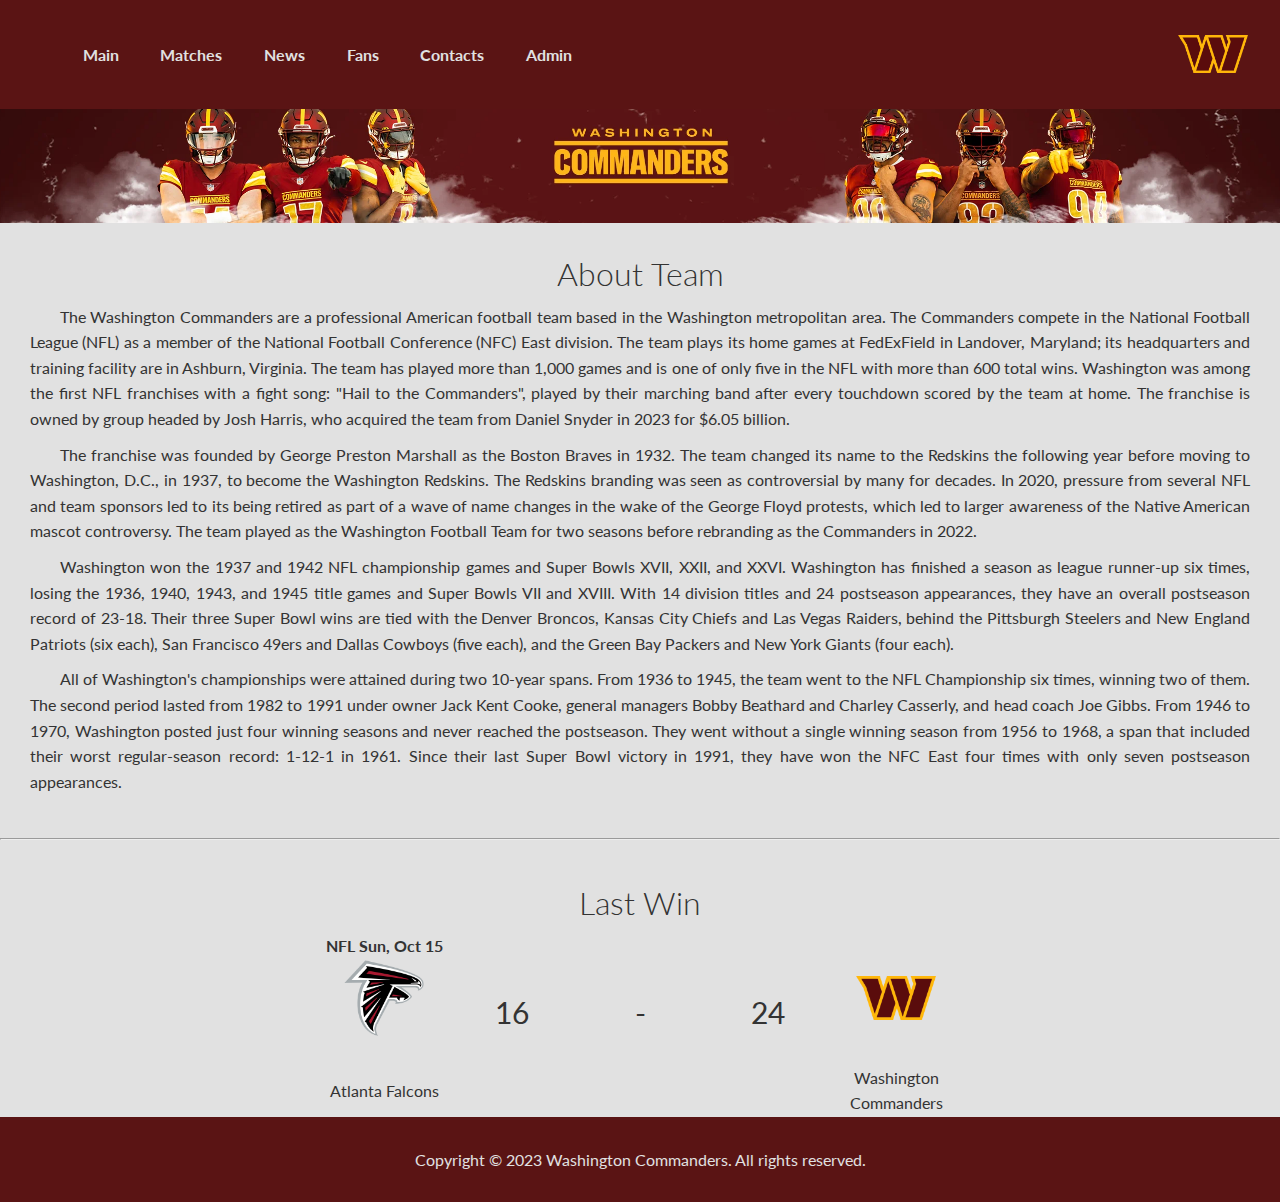
<file: index.html>
<!DOCTYPE html>
<html lang="en">
  <head>
    <meta charset="UTF-8">
    <meta name="viewport" content="width=device-width, initial-scale=1.0">
    <link rel="stylesheet" type="text/css" href="css/normalize.css">
    <link rel="stylesheet" type="text/css" href="css/style.css">
    <title>Washington Commanders</title>
    <link rel="icon" type="image/x-icon" href="images/logo.png">
    <script>
      function toggleMenu() {
        const menuList = document.querySelector('.menu-list');
        menuList.classList.toggle('show-menu');
      }
    </script>
  </head>
  <body>
  <!--Navbar-->
  <header>
    <div class="navbar">
      <div class="container flex">
        <nav>
          <span class="menu-icon" onclick="toggleMenu()">☰</span>
          <div class="menu-list">
            <ul>
              <li><a href="index.html">Main</a></li>
              <li>
                <a href="#">Matches</a>
                <ul>
                  <li><a href="#">Calendar of Matches</a></li>
                  <li><a href="#">Next Game</a></li>
                  <li><a href="#">Ratings</a></li>
                </ul>
              </li>
              <li><a href="news.html">News</a></li>
              <li><a href="fans.html">Fans</a></li>
              <li><a href="contacts.html">Contacts</a></li>
              <li><a href="admin.html">Admin</a></li>
            </ul>
          </div>
        </nav>
      </div>
      <img id="rotatingImage" src="images/logo.png" alt="logo">
    </div>
  </header>
  <!-- Main -->
  <main>
    <div>
      <img id="photo" src="images/team.png" alt="logo">
    </div>
    <div class="container">
      <input id="ch" type="checkbox">
      <label for="ch"></label>
      <div class="text">
        <section class="about">
          <h1>About Team</h1>
          <p>The Washington Commanders are a professional American football team based in the Washington metropolitan area. The Commanders compete in the National Football League (NFL) as a member of the National Football Conference (NFC) East division. The team plays its home games at FedExField in Landover, Maryland; its headquarters and training facility are in Ashburn, Virginia. The team has played more than 1,000 games and is one of only five in the NFL with more than 600 total wins. Washington was among the first NFL franchises with a fight song: "Hail to the Commanders", played by their marching band after every touchdown scored by the team at home. The franchise is owned by group headed by Josh Harris, who acquired the team from Daniel Snyder in 2023 for $6.05 billion.</p>
          <p>The franchise was founded by George Preston Marshall as the Boston Braves in 1932. The team changed its name to the Redskins the following year before moving to Washington, D.C., in 1937, to become the Washington Redskins. The Redskins branding was seen as controversial by many for decades. In 2020, pressure from several NFL and team sponsors led to its being retired as part of a wave of name changes in the wake of the George Floyd protests, which led to larger awareness of the Native American mascot controversy. The team played as the Washington Football Team for two seasons before rebranding as the Commanders in 2022.</p>
          <p>Washington won the 1937 and 1942 NFL championship games and Super Bowls XVII, XXII, and XXVI. Washington has finished a season as league runner-up six times, losing the 1936, 1940, 1943, and 1945 title games and Super Bowls VII and XVIII. With 14 division titles and 24 postseason appearances, they have an overall postseason record of 23-18. Their three Super Bowl wins are tied with the Denver Broncos, Kansas City Chiefs and Las Vegas Raiders, behind the Pittsburgh Steelers and New England Patriots (six each), San Francisco 49ers and Dallas Cowboys (five each), and the Green Bay Packers and New York Giants (four each).</p>
          <p>All of Washington's championships were attained during two 10-year spans. From 1936 to 1945, the team went to the NFL Championship six times, winning two of them. The second period lasted from 1982 to 1991 under owner Jack Kent Cooke, general managers Bobby Beathard and Charley Casserly, and head coach Joe Gibbs. From 1946 to 1970, Washington posted just four winning seasons and never reached the postseason. They went without a single winning season from 1956 to 1968, a span that included their worst regular-season record: 1-12-1 in 1961. Since their last Super Bowl victory in 1991, they have won the NFC East four times with only seven postseason appearances.</p>
        </section>
      </div>
    </div>
    <br><hr><br>
    <section>
      <h1>Last Win</h1>
      <table class="wintable">
        <tr rowspan="5">
          <th>NFL Sun, Oct 15</th>
        </tr>
        <tr id="row">
          <td><img class="tableicon" src="images/atlanta-falcons-nfl-logo.png" alt="logo"></td>
          <td>16</td>
          <td>-</td>
          <td>24</td>
          <td><img class="tableicon" src="images/logo.png" alt="logo"></td>
        </tr>
        <tr class="command-names">
          <td>Atlanta Falcons</td>
          <td></td>
          <td></td>
          <td></td>
          <td>Washington Commanders</td>
        </tr>
      </table>
    </section>
  </main>
  <!--Footer-->
  <footer class="footer">
    <div class="container">
      <p>Copyright © 2023 Washington Commanders. All rights reserved.</p>
    </div>
  </footer>
  </body>
</html>
</file>
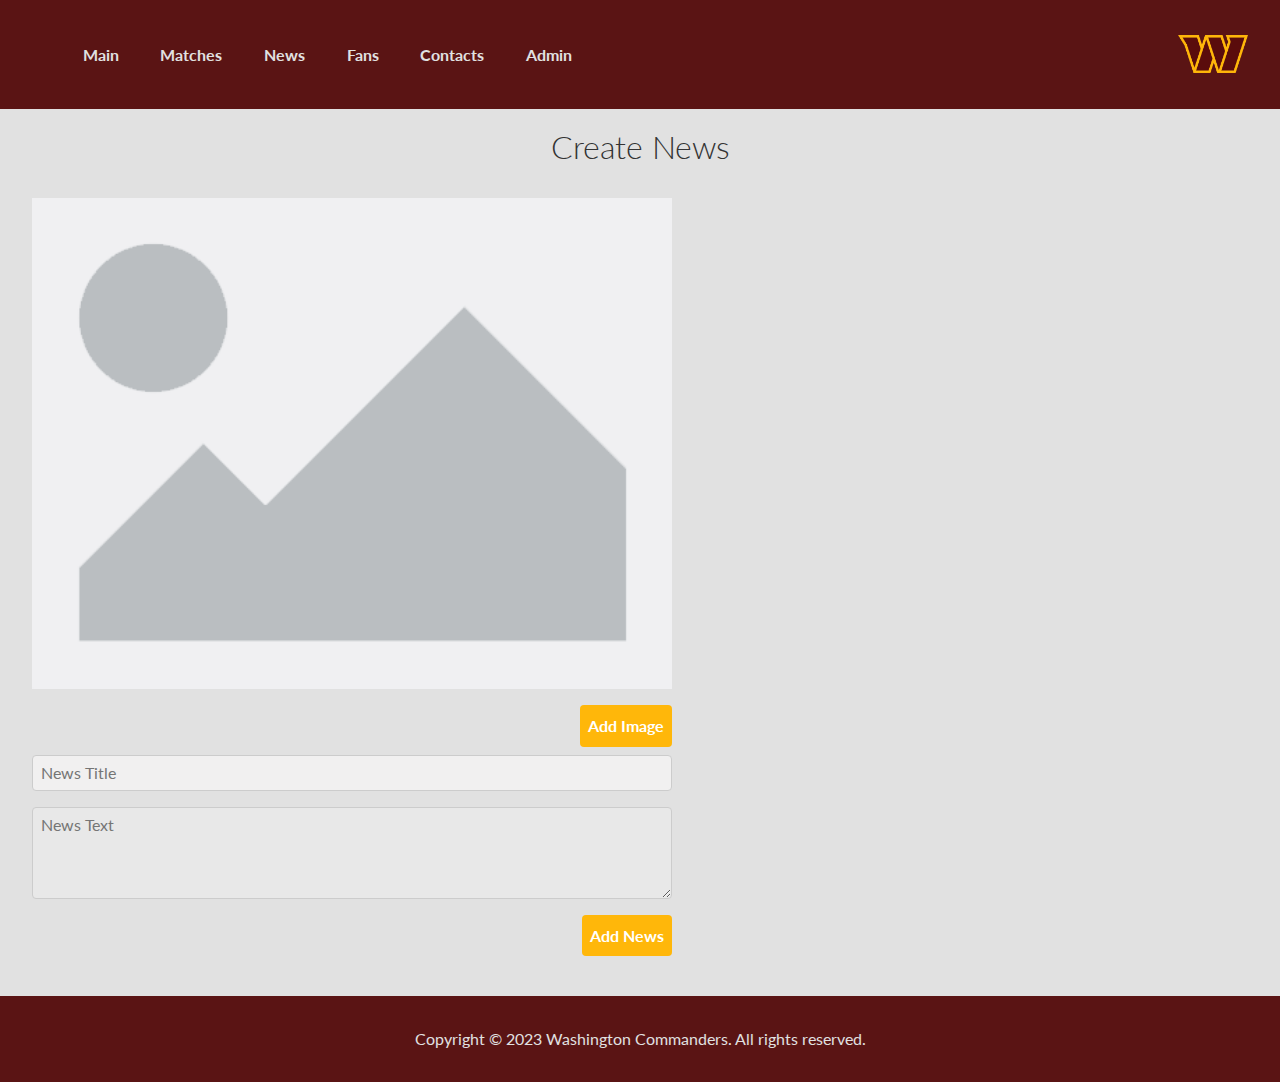
<file: admin.html>
<!DOCTYPE html>
<html lang="en">
  <head>
    <meta charset="UTF-8">
    <meta name="viewport" content="width=device-width, initial-scale=1.0">
    <link rel="stylesheet" type="text/css" href="css/normalize.css">
    <link rel="stylesheet" type="text/css" href="css/style.css">
    <title>Washington Commanders</title>
    <link rel="icon" type="image/x-icon" href="images/logo.png">
    <script>
      function toggleMenu() {
        const menuList = document.querySelector('.menu-list');
        menuList.classList.toggle('show-menu');
      }
    </script>
  </head>
  <body>
  <!--Navbar-->
  <header>
    <div class="navbar">
      <div class="container flex">
        <nav>
          <span class="menu-icon" onclick="toggleMenu()">☰</span>
          <div class="menu-list">
            <ul>
              <li><a href="index.html">Main</a></li>
              <li>
                <a href="#">Matches</a>
                <ul>
                  <li><a href="#">Calendar of Matches</a></li>
                  <li><a href="#">Next Game</a></li>
                  <li><a href="#">Ratings</a></li>
                </ul>
              </li>
              <li><a href="news.html">News</a></li>
              <li><a href="fans.html">Fans</a></li>
              <li><a href="contacts.html">Contacts</a></li>
              <li><a href="admin.html">Admin</a></li>
            </ul>
          </div>
        </nav>
      </div>
      <img id="rotatingImage" src="images/logo.png" alt="logo">
    </div>
  </header>
  <!-- Main -->
  <main class="admin">
    <h1>Create News</h1>
    <div class="admin-container">
        <form id="news-form">
            <img id="preview-image" src="images/news.png" alt="Image Placeholder">
            <input type="file" id="image" name="image" accept="image/*" onchange="previewImage(event)" required>
            <label class="add-image-button" for="image" id="add-image-button">Add Image</label>

            <input type="text" id="title" name="title" placeholder="News Title" required>
            <textarea id="text" name="text" rows="4" placeholder="News Text" required></textarea>
            <button type="button" id="news">Create News</button>
            <label class="add-image-button" for="news">Add News</label>
        </form>
    </div>
  </main>

  <!--Footer-->
  <footer class="footer">
    <div class="container">
      <p>Copyright © 2023 Washington Commanders. All rights reserved.</p>
    </div>
  </footer>
  <script src="js/admin.js"></script>
  </body>
</html>
</file>
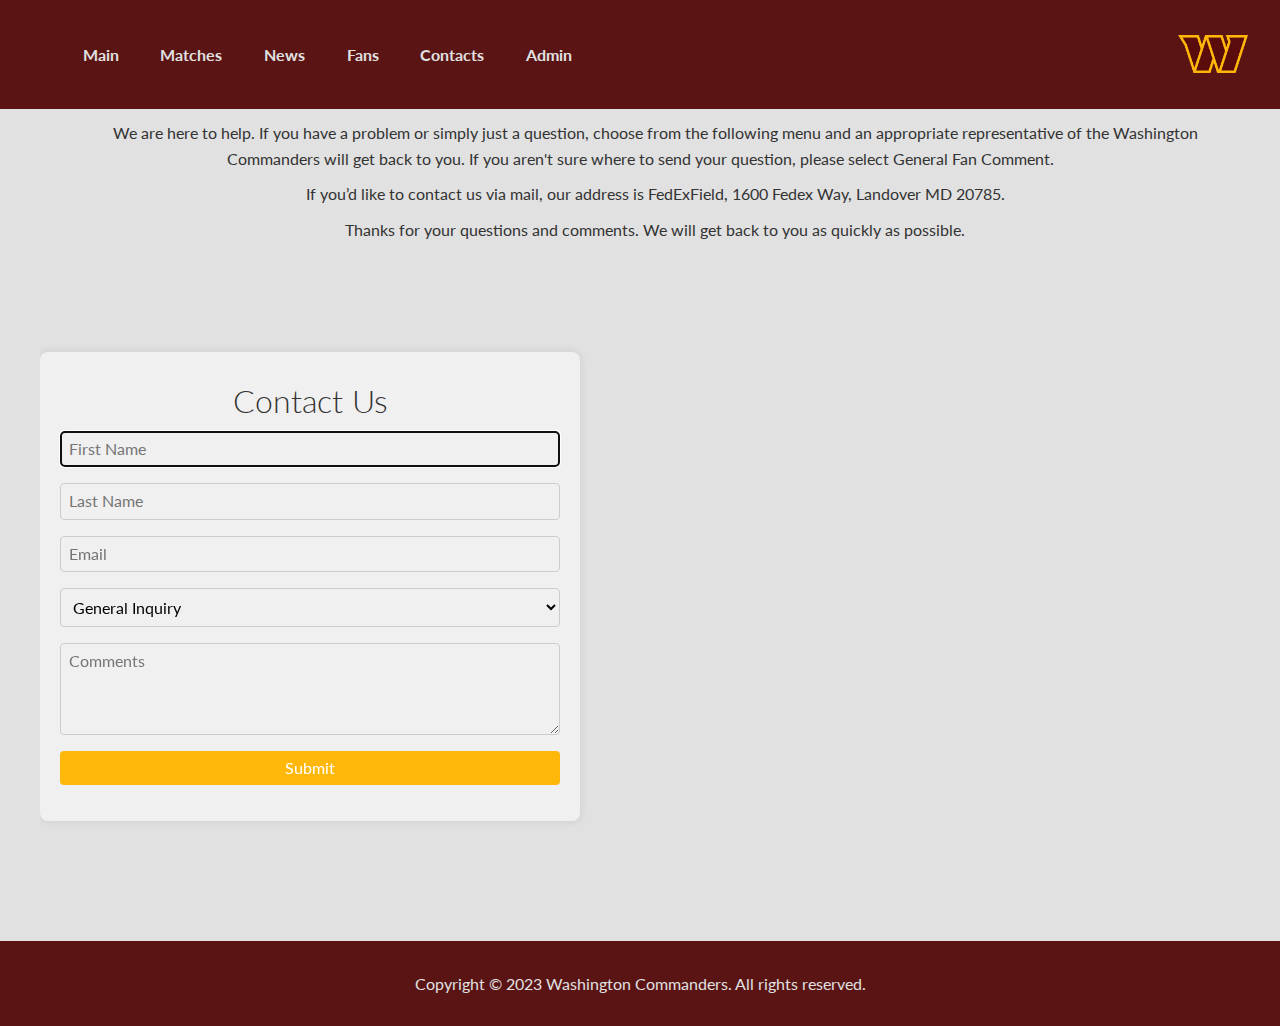
<file: contacts.html>
<!DOCTYPE html>
<html lang="en">
  <head>
    <meta charset="UTF-8">
    <meta name="viewport" content="width=device-width, initial-scale=1.0">
    <link rel="stylesheet" type="text/css" href="css/normalize.css">
    <link rel="stylesheet" type="text/css" href="css/style.css">
    <title>Contact Us | Washington Commanders</title>
    <link rel="icon" type="image/x-icon" href="images/logo.png">
    <script>
      function toggleMenu() {
        const menuList = document.querySelector('.menu-list');
        menuList.classList.toggle('show-menu');
      }
    </script>
  </head>
  <!--Navbar-->
  <header>
    <div class="navbar">
      <div class="container flex">
        <nav>
          <span class="menu-icon" onclick="toggleMenu()">☰</span>
          <div class="menu-list">
            <ul>
              <li><a href="index.html">Main</a></li>
              <li>
                <a href="#">Matches</a>
                <ul>
                  <li><a href="#">Calendar of Matches</a></li>
                  <li><a href="#">Next Game</a></li>
                  <li><a href="#">Ratings</a></li>
                </ul>
              </li>
              <li><a href="news.html">News</a></li>
              <li><a href="fans.html">Fans</a></li>
              <li><a href="contacts.html">Contacts</a></li>
              <li><a href="admin.html">Admin</a></li>
            </ul>
          </div>
        </nav>
      </div>
      <img id="rotatingImage" src="images/logo.png" alt="logo">
    </div>
  </header>
  <!-- Main -->
  <main>
    <section class="contact-container">
      <p>We are here to help. If you have a problem or simply just a question, choose from the following menu and an appropriate representative of the Washington Commanders will get back to you. If you aren't sure where to send your question, please select General Fan Comment.</p>
      <p>If you’d like to contact us via mail, our address is FedExField, 1600 Fedex Way, Landover MD 20785.</p>
      <p>Thanks for your questions and comments. We will get back to you as quickly as possible.</p>
      <div class="contact-column">
        <div class="container">
          <h1>Contact Us</h1>
          <!-- Form -->
          <form>
            <input type="text" id="firstName" name="firstName" placeholder="First Name" autofocus>
            <input type="text" id="lastName" name="lastName" placeholder="Last Name" required>
            <input type="email" id="email" name="email" placeholder="Email" required>
            <select id="inquiry" name="inquiry" required>
              <option value="general">General Inquiry</option>
              <option value="support">Support</option>
              <option value="feedback">Feedback</option>
            </select>
            <textarea id="comments" name="comments" rows="4" placeholder="Comments" required></textarea>
            <input type="submit" value="Submit">
          </form>
        </div>
      </div>
      <div id="container" class="map-column">
        <div class="container">
          <iframe src="https://www.google.com/maps/embed?pb=!1m18!1m12!1m3!1d3104.7118985986062!2d-76.8645064!3d38.9077031!2m3!1f0!2f0!3f0!3m2!1i1024!2i768!4f13.1!3m3!1m2!1s0x89b7bf8767ad5c43%3A0x4770659d01cbb79e!2sFedEx%20Field!5e0!3m2!1sen!2sua!4v1700410030287!5m2!1sen!2sua" width="600" height="450" style="border:0;" allowfullscreen="" loading="lazy" referrerpolicy="no-referrer-when-downgrade"></iframe>
        </div>
      </div>
  </section>
  </main>
  <!--Footer-->
  <footer class="footer">
    <div class="container">
      <p>Copyright © 2023 Washington Commanders. All rights reserved.</p>
    </div>
  </footer>
  </body>
</html>
</file>
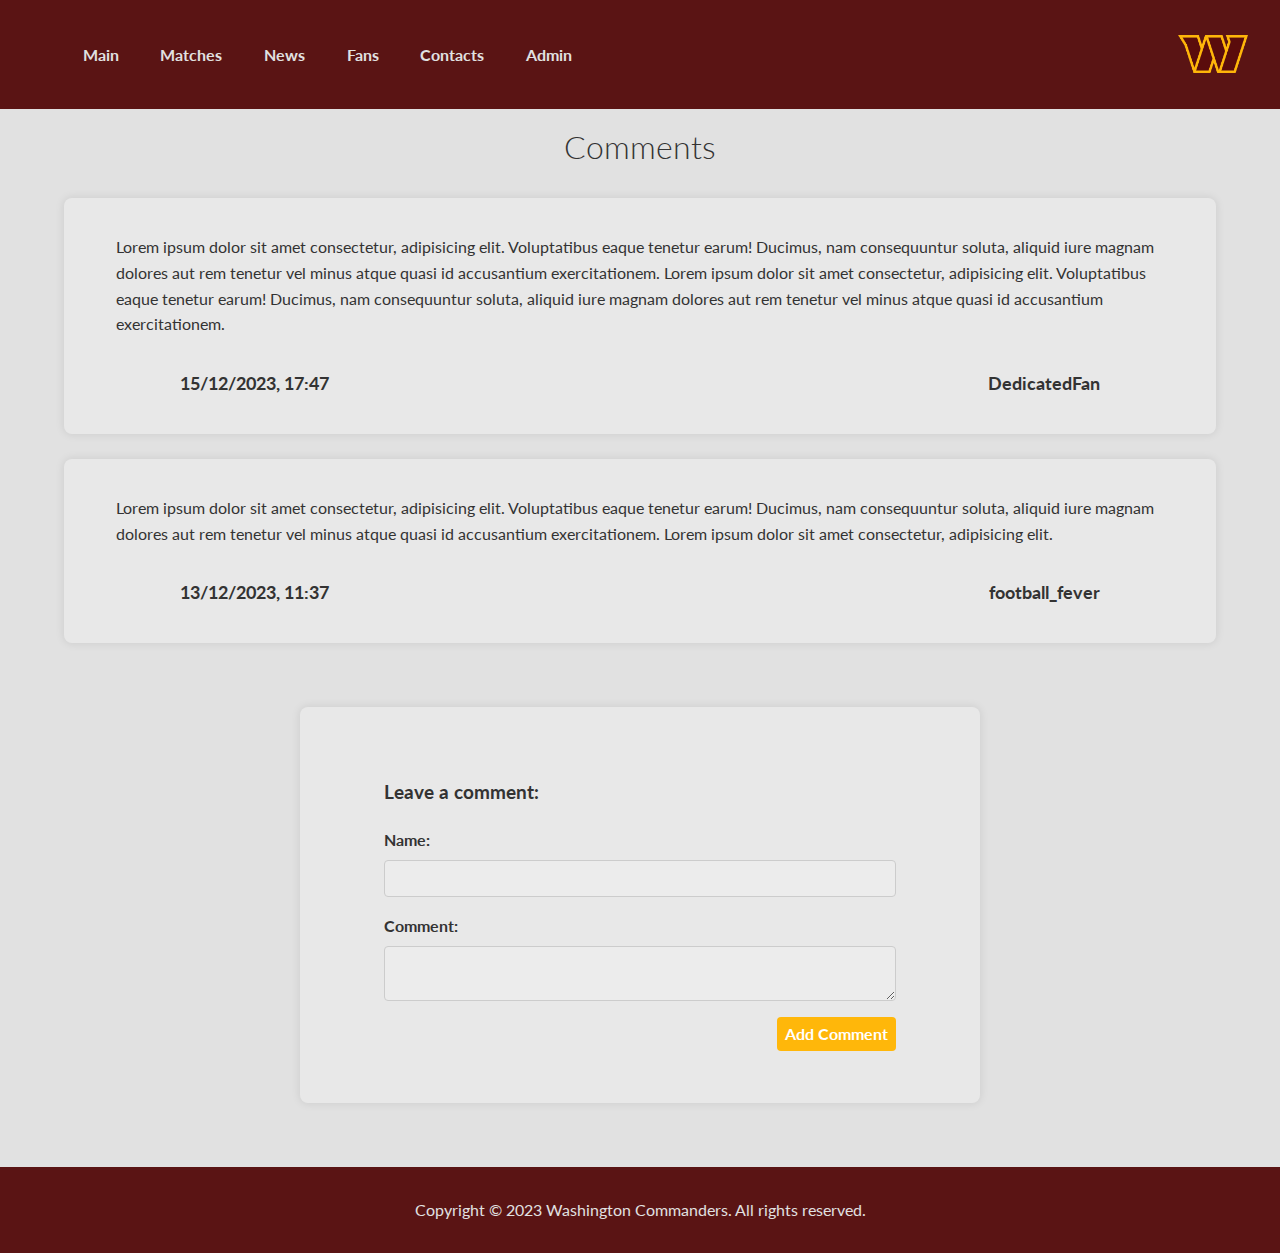
<file: fans.html>
<!DOCTYPE html>
<html lang="en">
  <head>
    <meta charset="UTF-8">
    <meta name="viewport" content="width=device-width, initial-scale=1.0">
    <link rel="stylesheet" type="text/css" href="css/normalize.css">
    <link rel="stylesheet" type="text/css" href="css/style.css">
    <title>Washington Commanders</title>
    <link rel="icon" type="image/x-icon" href="images/logo.png">
    <script>
      function toggleMenu() {
        const menuList = document.querySelector('.menu-list');
        menuList.classList.toggle('show-menu');
      }
    </script>
  </head>
  <body>
  <!--Navbar-->
  <header>
    <div class="navbar">
      <div class="container flex">
        <nav>
          <span class="menu-icon" onclick="toggleMenu()">☰</span>
          <div class="menu-list">
            <ul>
              <li><a href="index.html">Main</a></li>
              <li>
                <a href="#">Matches</a>
                <ul>
                  <li><a href="#">Calendar of Matches</a></li>
                  <li><a href="#">Next Game</a></li>
                  <li><a href="#">Ratings</a></li>
                </ul>
              </li>
              <li><a href="news.html">News</a></li>
              <li><a href="fans.html">Fans</a></li>
              <li><a href="contacts.html">Contacts</a></li>
              <li><a href="admin.html">Admin</a></li>
            </ul>
          </div>
        </nav>
      </div>
      <img id="rotatingImage" src="images/logo.png" alt="logo">
    </div>
  </header>
  <!-- Main -->
  <main class="fans">
    <h1>Comments</h1>
    <div id="comments">
      <div class="comment">
        <p>Lorem ipsum dolor sit amet consectetur, adipisicing elit. Voluptatibus
          eaque tenetur earum! Ducimus, nam consequuntur soluta, aliquid iure magnam
          dolores aut rem tenetur vel minus atque quasi id accusantium exercitationem.
          Lorem ipsum dolor sit amet consectetur, adipisicing elit. Voluptatibus
          eaque tenetur earum! Ducimus, nam consequuntur soluta, aliquid iure magnam
          dolores aut rem tenetur vel minus atque quasi id accusantium exercitationem.</p>
        <div class="date-name">
          <p class="timestamp">15/12/2023, 17:47</p>
          <p class="fan_name">DedicatedFan</p>
        </div>
      </div>
      <br>
      <div class="comment">
        <p>Lorem ipsum dolor sit amet consectetur, adipisicing elit. Voluptatibus
          eaque tenetur earum! Ducimus, nam consequuntur soluta, aliquid iure magnam
          dolores aut rem tenetur vel minus atque quasi id accusantium exercitationem.
          Lorem ipsum dolor sit amet consectetur, adipisicing elit.</p>
        <div class="date-name">
          <p class="timestamp">13/12/2023, 11:37</p>
          <p class="fan_name">football_fever</p>
        </div>
      </div>
  </div>
  <div class="form-container">
    <form id="comment-form">
      <h3>Leave a comment:</h3>
        <label for="name">Name:</label>
        <input type="text" id="name" required>
        <label for="comment">Comment:</label>
        <textarea id="comment" required></textarea>
        <button type="submit" onclick="addComment()">Add Comment</button>
    </form>
  </div>
  </main>
  <!--Footer-->
  <footer class="footer">
    <div class="container">
      <p>Copyright © 2023 Washington Commanders. All rights reserved.</p>
    </div>
  </footer>
  <script src="js/fans.js"></script>
  </body>
</html>
</file>
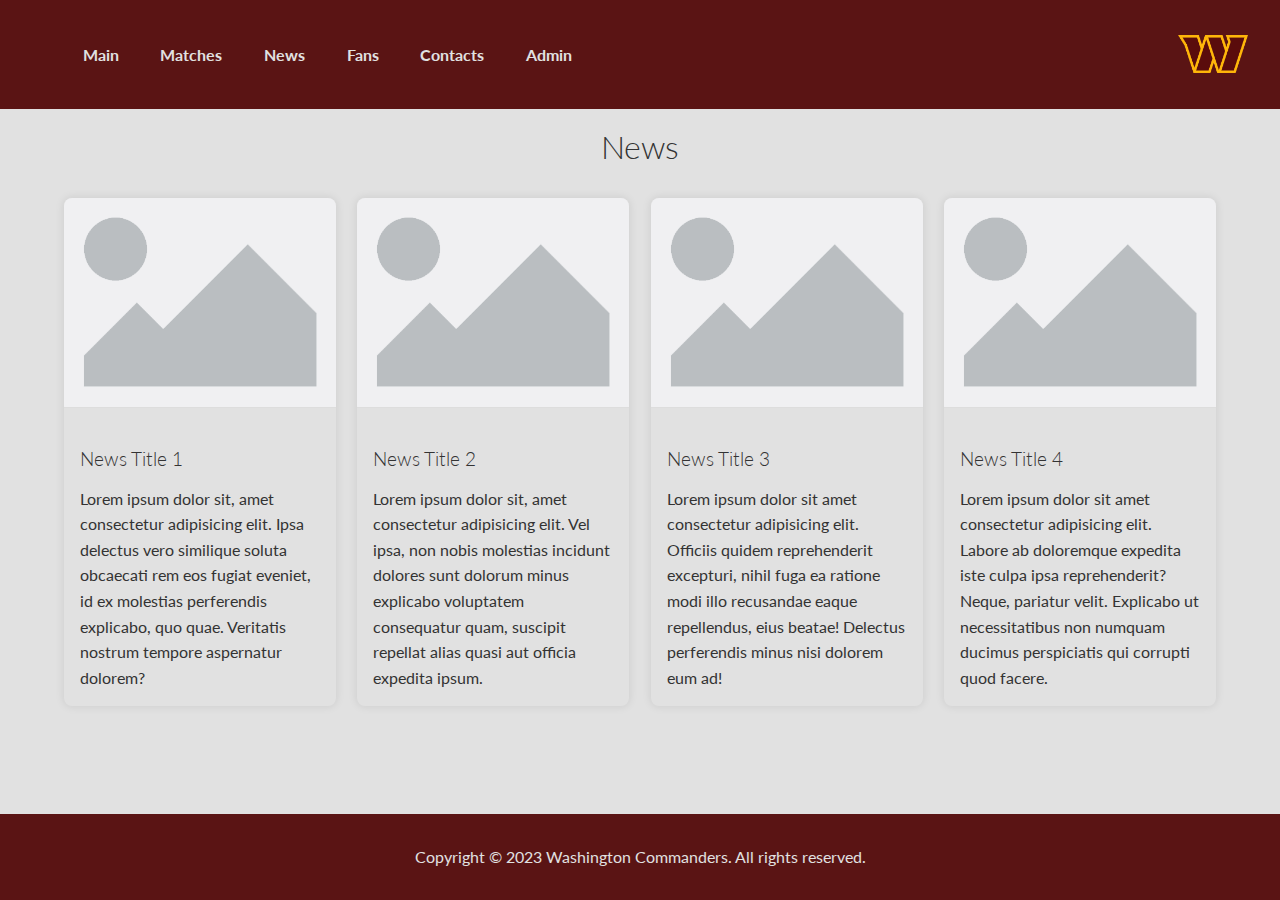
<file: news.html>
<!DOCTYPE html>
<html lang="en">
  <head>
    <meta charset="UTF-8">
    <meta name="viewport" content="width=device-width, initial-scale=1.0">
    <link rel="stylesheet" type="text/css" href="css/normalize.css">
    <link rel="stylesheet" type="text/css" href="css/style.css">
    <title>Washington Commanders</title>
    <link rel="icon" type="image/x-icon" href="images/logo.png">
    <script>
      function toggleMenu() {
        const menuList = document.querySelector('.menu-list');
        menuList.classList.toggle('show-menu');
      }
    </script>
  </head>
  <body>
  <!--Navbar-->
  <header>
    <div class="navbar">
      <div class="container flex">
        <nav>
          <span class="menu-icon" onclick="toggleMenu()">☰</span>
          <div class="menu-list">
            <ul>
              <li><a href="index.html">Main</a></li>
              <li>
                <a href="#">Matches</a>
                <ul>
                  <li><a href="#">Calendar of Matches</a></li>
                  <li><a href="#">Next Game</a></li>
                  <li><a href="#">Ratings</a></li>
                </ul>
              </li>
              <li><a href="news.html">News</a></li>
              <li><a href="fans.html">Fans</a></li>
              <li><a href="contacts.html">Contacts</a></li>
              <li><a href="admin.html">Admin</a></li>
            </ul>
          </div>
        </nav>
      </div>
      <img id="rotatingImage" src="images/logo.png" alt="logo">
    </div>
  </header>
  <!-- Main -->
  <main class="news">
    <h1>News</h1>
    <div class="news-container">
      <div class="news-item">
          <img src="images/news.png" alt="News 1">
          <h2>News Title 1</h2>
          <p>Lorem ipsum dolor sit, amet consectetur adipisicing elit. Ipsa delectus
            vero similique soluta obcaecati rem eos fugiat eveniet, id ex molestias
            perferendis explicabo, quo quae. Veritatis nostrum tempore aspernatur dolorem?</p>
      </div>
      <div class="news-item">
          <img src="images/news.png" alt="News 2">
          <h2>News Title 2</h2>
          <p>Lorem ipsum dolor sit, amet consectetur adipisicing elit. Vel ipsa, non
            nobis molestias incidunt dolores sunt dolorum minus explicabo voluptatem
            consequatur quam, suscipit repellat alias quasi aut officia expedita ipsum.</p>
      </div>
      <div class="news-item">
          <img src="images/news.png" alt="News 3">
          <h2>News Title 3</h2>
          <p>Lorem ipsum dolor sit amet consectetur adipisicing elit. Officiis quidem
            reprehenderit excepturi, nihil fuga ea ratione modi illo recusandae eaque
            repellendus, eius beatae! Delectus perferendis minus nisi dolorem eum ad!</p>
      </div>
      <div class="news-item">
          <img src="images/news.png" alt="News 4">
          <h2>News Title 4</h2>
          <p>Lorem ipsum dolor sit amet consectetur adipisicing elit. Labore ab doloremque
            expedita iste culpa ipsa reprehenderit? Neque, pariatur velit. Explicabo
            ut necessitatibus non numquam ducimus perspiciatis qui corrupti quod facere.</p>
      </div>
    </div>
  </main>
  <!--Footer-->
  <footer class="footer">
    <div class="container">
      <p>Copyright © 2023 Washington Commanders. All rights reserved.</p>
    </div>
  </footer>
  <script src="js/news.js"></script>
  </body>
</html>
</file>
<file: css/style.css>
@import url('https://fonts.googleapis.com/css2?family=Lato:wght@300&display=swap');

/* General */
body {
  display: flex;
  flex-direction: column;
  background-color: #e1e1e1;
  min-height: 100vh;
  color: #333;
  line-height: 1.6;
  font-family: 'Lato', sans-serif;
}

ul {
  list-style-type: none;
}

a {
  color: #333;
  text-decoration: none;
}

h1, h2 {
  margin: 10px 0;
  font-weight: 300;
  line-height: 1.2;
}

p {
  margin: 10px 0;
}

img {
  width: 100%;
}

/* Navbar */
header {
  position: fixed;
  z-index: 1000;
  background-color: #5a1414;
  width: 100%;
}

.navbar {
  display: flex;
  justify-content: space-between;
  align-items: center;
  padding: 1.25rem 2rem;
}

.navbar a:hover {
  border-bottom: 2px #ffb70a solid;
  color: #ffb70a;
}

.navbar ul {
  display: flex;
  list-style: none;
}

.navbar li {
  position: relative;
  margin-right: 1.25rem;
}

.navbar a {
  transition: color 0.5s ease, border-bottom 0.3s ease;
  padding: .675rem;
  color: #e1e1e1;
  font-weight: bold;
  font-size: 1rem;
  text-decoration: none;
}

/* Dropdown */
.navbar ul ul {
  position: absolute;
  visibility: hidden;
  opacity: 0;
  transition: opacity 0.5s ease, visibility 0.3s ease;
  background-color: #5a1414;
  padding: 1rem;
  white-space: nowrap;
}

.navbar li:hover > ul {
  display: block;
  visibility: visible;
  opacity: 1;
}

.navbar ul ul li {
  margin: 10px 0;
  width: 100%;
}

.navbar ul ul a {
  padding: .675rem;
}

.navbar img {
  float: right;
  padding-top: 15px;
  max-width: 70px;
}

/* Navbar img Animation */
#rotatingImage {
  animation: rotate 5s linear infinite;
  width: 70px;
  height: auto;
}

@keyframes rotate {
  from {
      transform: rotateX(0deg);
  }
  to {
      transform: rotateX(360deg);
  }
}

/* FOOTER */
.footer {
  margin-top: auto;
  background-color: #5a1414;
  padding: 1.25rem 0;
  color: #e1e1e1;
  text-align: center;
}

/* Index */
/* Photo */
#photo {
  background-position: center;
  padding-top: 5.5rem;
  max-width: 100%;
  height: auto;
}

/* About */
section h1 {
  text-align: center;
}

section p {
  padding-right: 1.875rem;
  padding-left: 1.875rem;
  text-align: justify;
  text-indent: 1.875rem;
}

/* Win table */
.wintable {
  margin-right: auto;
  margin-left: auto;
  border-collapse: collapse;
  width: 50%;
  table-layout: fixed;
}

#row {
  font-size: 1.875rem;
}

.tableicon {
  max-width: 5rem;
}

.wintable td{
  border: 0rem;
  padding: 0.5px;
  text-align: center;
}

.wintable img {
  transition: transform .7s ease-in-out;
}

.wintable img:hover {
  transform: rotate(360deg);
}

/* Contact Us page */
.contact-container {
  margin: 1.25rem auto;
  padding-top: 5.625rem;
  max-width: 1200px;
  overflow: hidden;
}

.contact-container p {
  text-align: center;
}

.contact-column {
  float: left;
  width: 45%;
  margin: 5rem 0;
}

.map-column {
  float: right;
  width: 45%;
  margin: 6rem 0;
}

.map-column iframe {
  width: 100%;
  min-height: 100%;
}

/* Contact Us form */
.contact-column .container {
  margin: 1.25rem auto;
  box-shadow: 0 0 10px rgba(0, 0, 0, 0.1);
  border-radius: 8px;
  background-color: #f1f0f0;
  padding: 1.25rem;
  max-width: 100%;
}

.contact-column h1 {
  text-align: center;
}

form {
  display: flex;
  flex-direction: column;
}

label {
  margin-bottom: 0.5rem;
  font-weight: bold;
}

input, select, textarea {
  margin-bottom: 1rem;
  border: 1px solid #ccc;
  border-radius: 4px;
  background-color: #f1f0f0;
  padding: 0.5rem;
}

input[type="submit"] {
  cursor: pointer;
  border: none;
  background-color: #ffb70a;
  color: #fff;
}

input[type="submit"]:hover {
  background-color: #fbce64;
}

/* Hamburger Menu Styles */
.menu-icon {
  display: none;
  cursor: pointer;
  font-size: 1.5rem;
  color: #fbce64;
  padding: 0.6rem 0;
}

/* Show more/less checkbox */
#ch {
  display: none;
}

/* FANS */
.fans {
  margin-top: 6rem;
}

.fans h1 {
  margin: 2rem 2rem;
  text-align: center;
  font-weight: 300;
  line-height: 1.2;
}

.comment {
  margin: auto 4rem;
  box-shadow: 0 0 10px rgba(0, 0, 0, 0.1);
  border-radius: 8px;
  background-color: #f1f0f06d;
  padding: 1.25rem;
}

.comment p {
  margin: 1rem 2rem;
}

.date-name {
  display: flex;
  justify-content: space-between;
  margin: auto 4rem;
}

.date-name p {
  font-size: large;
  font-weight: bold;
}

.form-container {
  margin: 4rem auto;
  box-shadow: 0 0 10px rgba(0, 0, 0, 0.1);
  border-radius: 8px;
  background-color: #f1f0f06d;
  padding: 1.25rem;
  max-width: 50%;
}

.form-container form {
  margin: 2rem 4rem;
}

.form-container input, textarea {
  background-color: #f1f0f06d;
}

.form-container button {
  cursor: pointer;
  border: none;
  background-color: #ffb70a;
  color: #fff;
  padding: 0.5rem;
  max-width: 12rem;
  font-weight: bold;
  border-radius: 4px;
  align-self: end;
}

.form-container button:hover {
  background-color: #fbce64;
}

/* NEWS */

.news h1 {
  margin-top: 8rem;
  text-align: center;
  margin-bottom: 2rem;
  font-weight: 300;
  line-height: 1.2;
}

.news-container {
  display: flex;
  flex-wrap: wrap;
  justify-content: space-between;
  margin: 2rem 4rem;
}

.news-item {
  width: calc(25% - 1rem); /* Four items in a row for larger screens */
  margin-bottom: 2rem;
  box-shadow: 0 0 10px rgba(0, 0, 0, 0.1);
  border-radius: 8px;
  overflow: hidden;
}

.news-item img {
  width: 100%;
  height: auto;
  border-bottom: 1px solid #ddd;
}

.news-item h2 {
  font-size: 1.2rem;
  margin: 1rem;
}

.news-item p {
  margin: 0 1rem 1rem 1rem;
}

/* Responsive styles */

@media screen and (max-width: 768px) {
  .news-item {
      width: calc(33.33% - 1rem); /* Three items in a row for smaller screens */
  }
}

@media screen and (max-width: 480px) {
  .news-item {
      width: calc(50% - 1rem); /* Two items in a row for even smaller screens */
  }
}

@media screen and (max-width: 280px) {
  .news-item {
      width: 100%; /* One item in a row for screens with a width of 280px or less */
  }
}

/* ADMIN */
.admin h1 {
  margin-top: 8rem;
  text-align: center;
  margin-bottom: 2rem;
  font-weight: 300;
  line-height: 1.2;
}

.admin-container {
  margin: 2rem;
  max-width: 50%;
}

#news-form {
  display: flex;
  flex-direction: column;
}

label {
  margin-bottom: 0.5rem;
}

img {
  margin-bottom: 1rem;
}

#image, #news {
  display: none; /* Hide the default file input */
}

.add-image-button, button {
  cursor: pointer;
  background-color: #ffb70a;
  color: #fff;
  padding: 0.5rem;
  max-width: 12rem;
  font-weight: bold;
  border-radius: 4px;
  align-self: flex-end;
}

.add-button:hover {
  background-color: #fbce64;
}


@media only screen and (max-width: 700px) {
  h1 {
    font-size: 21px;
  }

  /* Hide the menu by default */
  .menu-list {
    display: none;
  }

  /* Show the menu icon for smaller screens */
  .navbar {
    align-items: flex-start;
  }

  .navbar ul {
    flex-direction: column;
    align-items: flex-start;
  }

  .navbar li {
    margin-right: 0;
    margin-bottom: 0.625rem;
  }

  .menu-icon {
    display: block;
  }

  .navbar ul ul {
    position: static;
    visibility: visible;
    opacity: 1;
    background-color: #5a1414;
    padding: 1rem;
    white-space: nowrap;
  }

  /* Show the menu for smaller screens */
  .menu-list.show-menu {
    display: flex;
    flex-direction: column;
    align-items: flex-start;
    top: 4rem;
    width: 20rem;
    background-color: #5a1414;
    opacity: 90%;
    padding: 0.5rem;
  }

  .menu-list.show-menu li {
    margin-bottom: 0.5rem;
  }

  .menu-list.show-menu li a {
    font-size: 2rem;
  }

  .menu-icon {
    order: -1; /* Move the icon to the beginning for smaller screens */
  }

/* Show the dropdown for smaller screens */
  .navbar ul ul {
    position: static;
    display: none;
    padding: 0.5rem;
    white-space: nowrap;
  }

  .navbar li:focus > ul {
    display: block;
  }

  /* Main */
  .text {
    height: 20rem;
    overflow: hidden;
  }

  .container {
    position: relative;
  }

  label {
    position: absolute;
    top: 100%;
    padding-left: 2rem;
    text-decoration: underline;
  }

  label:after {
    content: "Show More";
  }

  input:checked + label:after {
    content: "Show Less";
  }

  input:checked ~ div {
    height: 100%;
  }

  /* Win table */
  .wintable {
    width: 100%;
  }

  .wintable th {
    font-size: 0.8rem;
  }

  /* Contact Us page*/
  .contact-container {
    margin: 1.25rem auto;
    padding-top: 5.625rem;
    overflow: hidden;
  }

  .contact-column,
  .map-column {
    width: 90%;
    float: none;
    margin: auto;
  }

}

@media screen and (max-width: 400px) {
  .command-names {
    display: none;
  }

}
</file>
